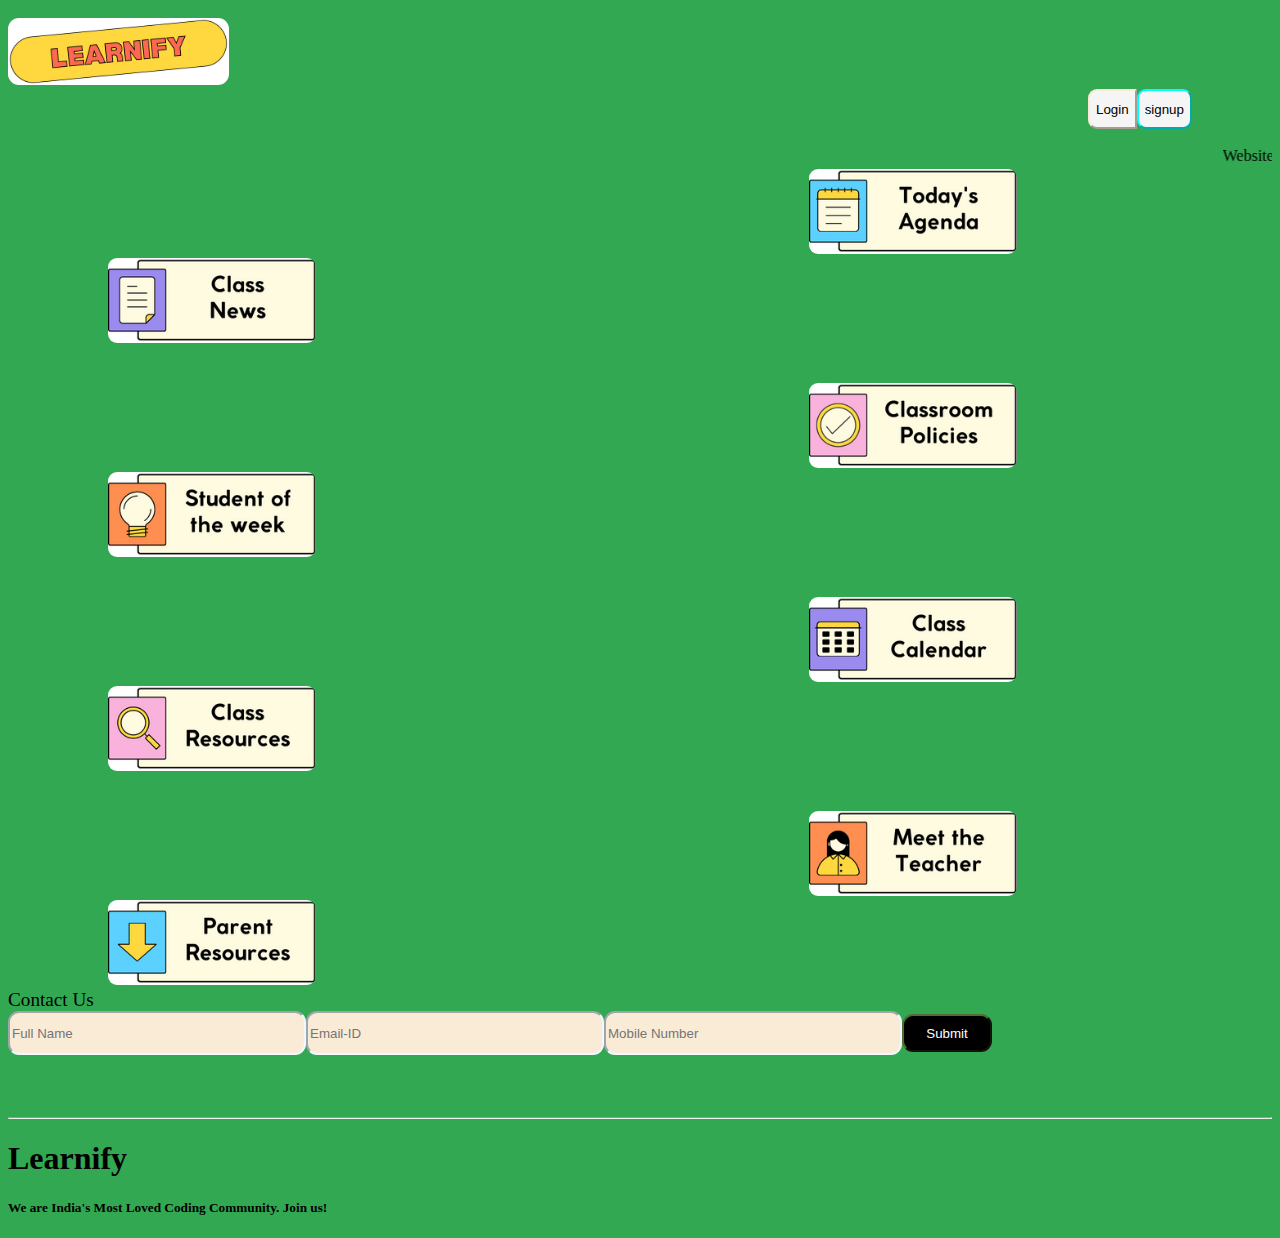
<file: index.html>
<!DOCTYPE html>
<html lang="en">
<head>
    <meta charset="UTF-8">
    <meta http-equiv="X-UA-Compatible" content="IE=edge">
    <meta name="viewport" content="width=device-width, initial-scale=1.0">
    <title>Learnify</title>
    <link rel="stylesheet" href="style.css">
</head>
<body>
    <header>
    <a href="/index.html"><img src="Learnify11.png" alt="Learnify" id="id1">
    <a href="login"><input type="button" value="Login" id="id101"></a><a href="signup"><input type="button" value="signup" id="id102"></a><br><br>
    <marquee behavior="scroll" direction="left">Website is updating right now please come after sometimes.</marquee>
    <div><a href="/Todays Agenda.html"><img src="Todays Agenda.png" alt="Todays Agenda" id="id2"></a>
    <a href="Classroom News.html"><img src="Classroom News.png" alt="Classroom News" id="id3"></a><br><br><br>
    <a href="/Classroom Policies.html"><img src="Classroom Policies.png" alt="Classroom Policies" id="id4"></a>
    <a href="Classroon week reports.html"><img src="Classroon week reports.png" alt="Classroon week reports" id="id5"></a><br><br><br>
    <a href="Class Calender.html"><img src="Class Calender.png" alt="Class Calender" id="id6"></a>
    <a href="Class resources.html"><img src="Class resources.png" alt="Class resources" id="id7"></a><br><br><br>
    <a href="/Meet the teacher.html"><img src="Meet the teacher.png" alt="Meet the teacher" id="id8"></a>
    <a href="/Parent resources.html"><img src="Parent resources.png" alt="Parent resources" id="id9"></a></div>
</header>
<Main>
<form action="action.php">
    <table>
        <thead>
            <tbody>
                <header><big>Contact Us</big></header>
                <input type="text" name="Name" placeholder="Full Name" id="fullnamecontact" required>
                <input type="email" name="email" placeholder="Email-ID" id="emailidcontact" required>
                <input type="number" name="number" placeholder="Mobile Number" id="numbercontact" required>
                <a href="submit"><input type="button" value="Submit" id="Logincontact">
            </tbody>
        </thead>
    </table>
</form>
</Main><br><br><br>
<hr>
<Footer>
    <Span>
        <h1><a href=""></a>Learnify</h1>
        <h5>We are India's Most Loved Coding Community. Join us! </h5>
    </Span>
</Footer>
</body>
</html>
</file>
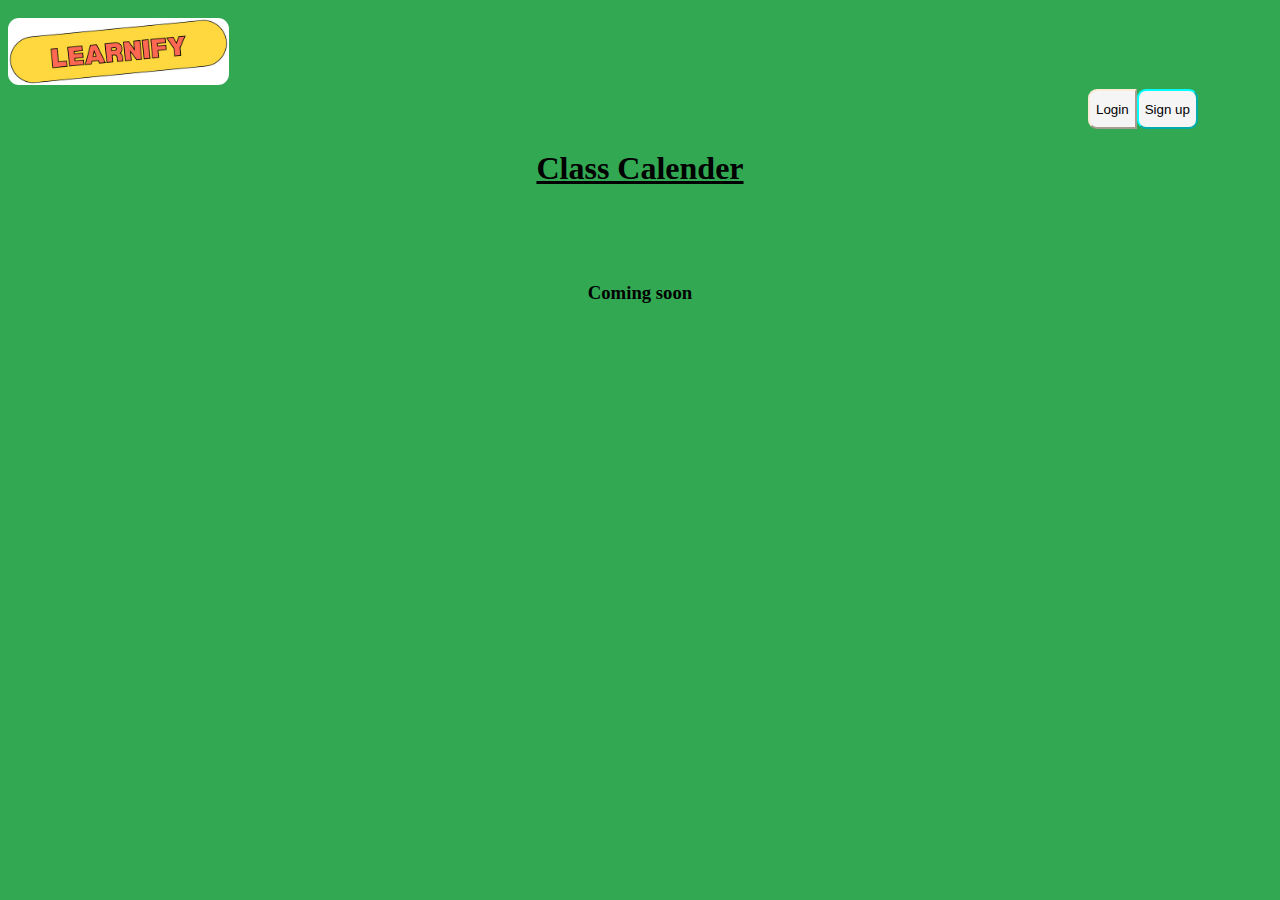
<file: Class Calender.html>
<!DOCTYPE html>
<html lang="en">
<head>
    <meta charset="UTF-8">
    <meta http-equiv="X-UA-Compatible" content="IE=edge">
    <meta name="viewport" content="width=device-width, initial-scale=1.0">
    <title>Learnify</title>
    <link rel="stylesheet" href="Class resources.css">
</head>
<body>
    <a href="/index.html"><img src="Learnify11.png" alt="Learnify" id="id1">
    <a href="login"><input type="button" value="Login" id="id101"></a><a href="sign up"></a><input type="button" value="Sign up" id="id102">
    <center><h1><u>Class Calender</u></h1><br><br><br>
    <h3>Coming soon</h3></center>
</body>
</html>
</file>
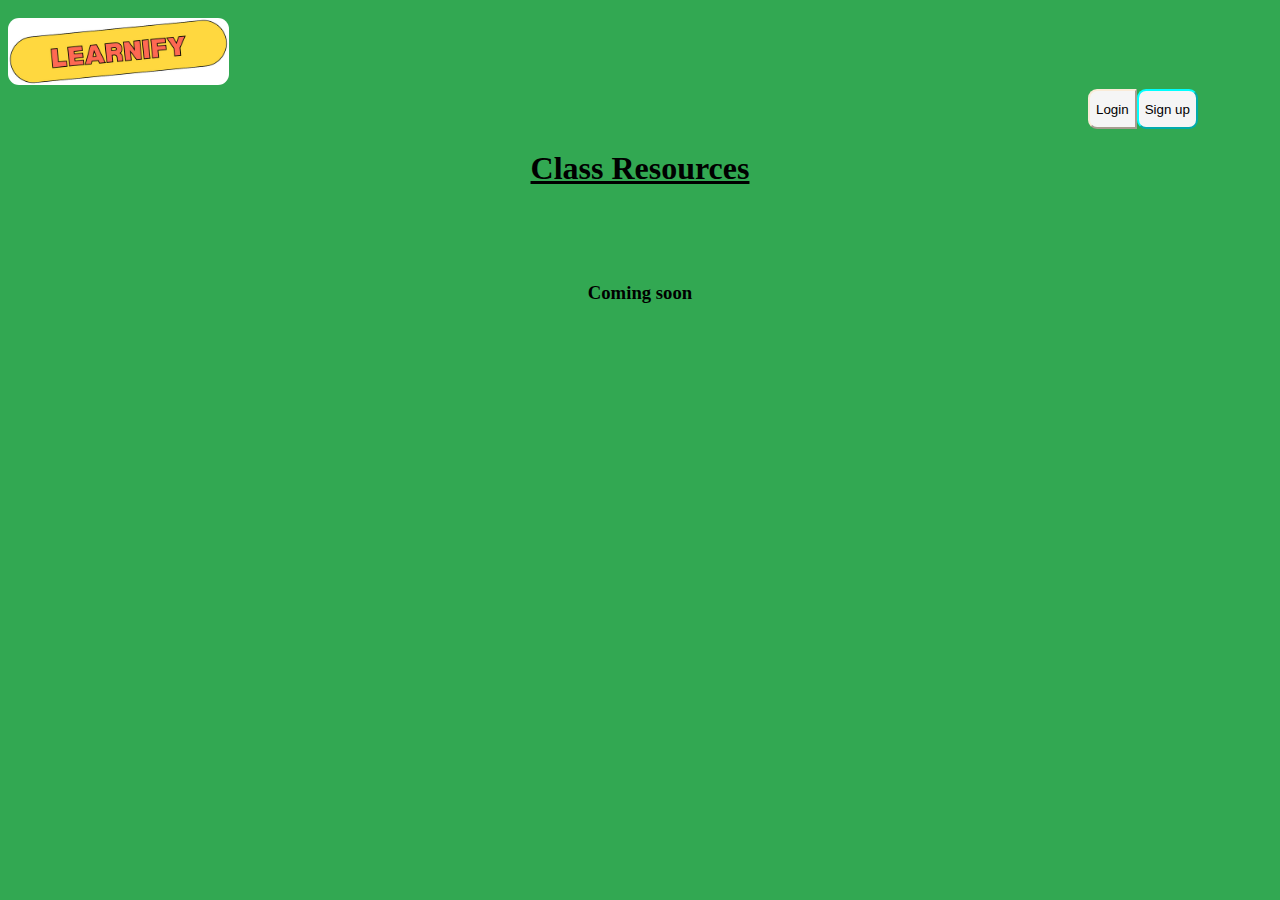
<file: Class resources.html>
<!DOCTYPE html>
<html lang="en">
<head>
    <meta charset="UTF-8">
    <meta http-equiv="X-UA-Compatible" content="IE=edge">
    <meta name="viewport" content="width=device-width, initial-scale=1.0">
    <title>Learnify</title>
    <link rel="stylesheet" href="Class resources.css">
</head>
<body>
    <a href="/index.html"><img src="Learnify11.png" alt="Learnify" id="id1">
    <a href="login"><input type="button" value="Login" id="id101"></a><a href="sign up"></a><input type="button" value="Sign up" id="id102">
    <center><h1><u>Class Resources</u></h1><br><br><br>
    <h3>Coming soon</h3></center>
</body>
</html>
</file>
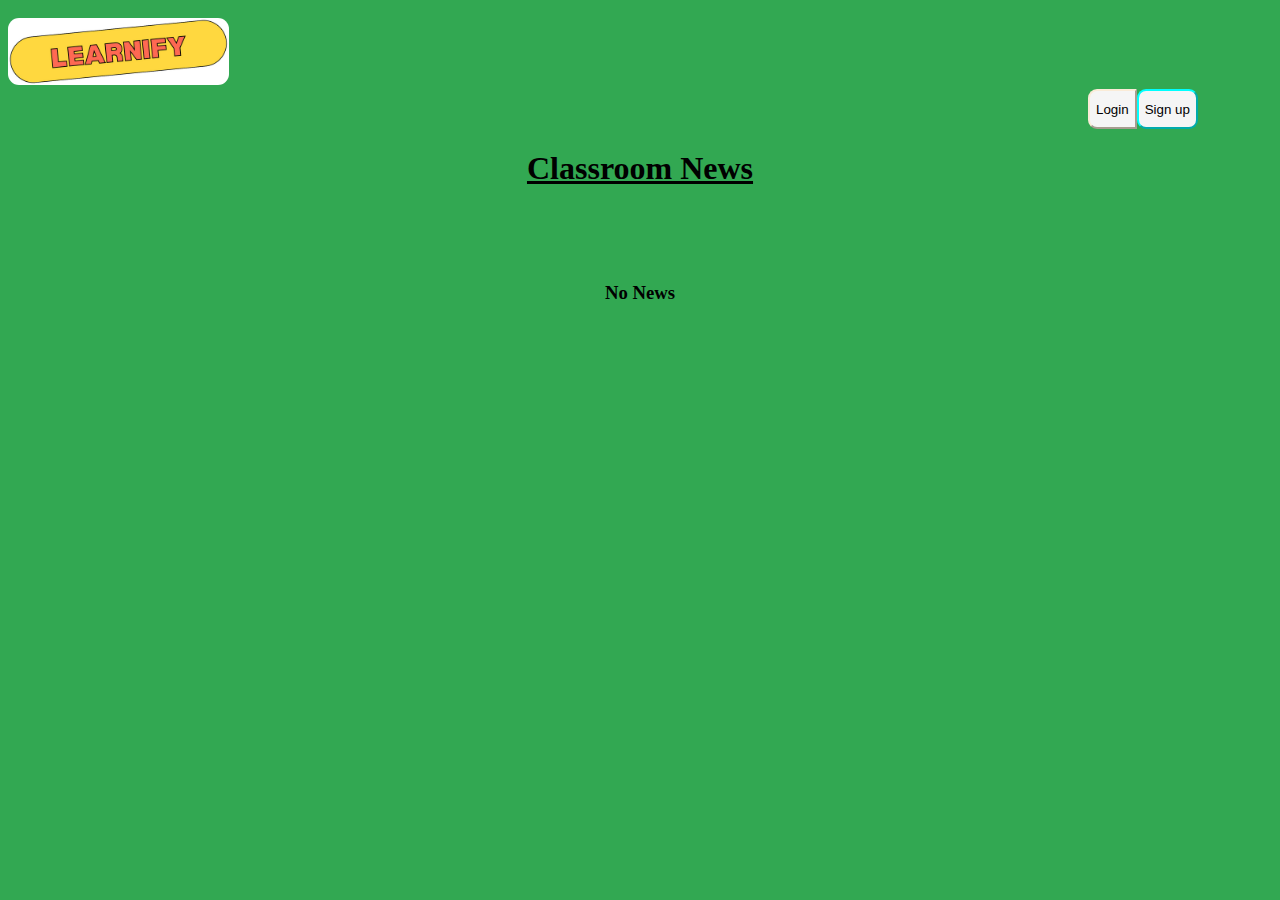
<file: Classroom News.html>
<!DOCTYPE html>
<html lang="en">
<head>
    <meta charset="UTF-8">
    <meta http-equiv="X-UA-Compatible" content="IE=edge">
    <meta name="viewport" content="width=device-width, initial-scale=1.0">
    <title>Learnify</title>
    <link rel="stylesheet" href="Classroom News.css">
</head>
<body>
    <a href="/index.html"><img src="Learnify11.png" alt="Learnify" id="id1">
    <a href="login"><input type="button" value="Login" id="id101"></a><a href="sign up"></a><input type="button" value="Sign up" id="id102">
    <center><h1><u>Classroom News</u></h1><br><br><br>
   <h3> No News </h3></center>
</body>
</html>
</file>
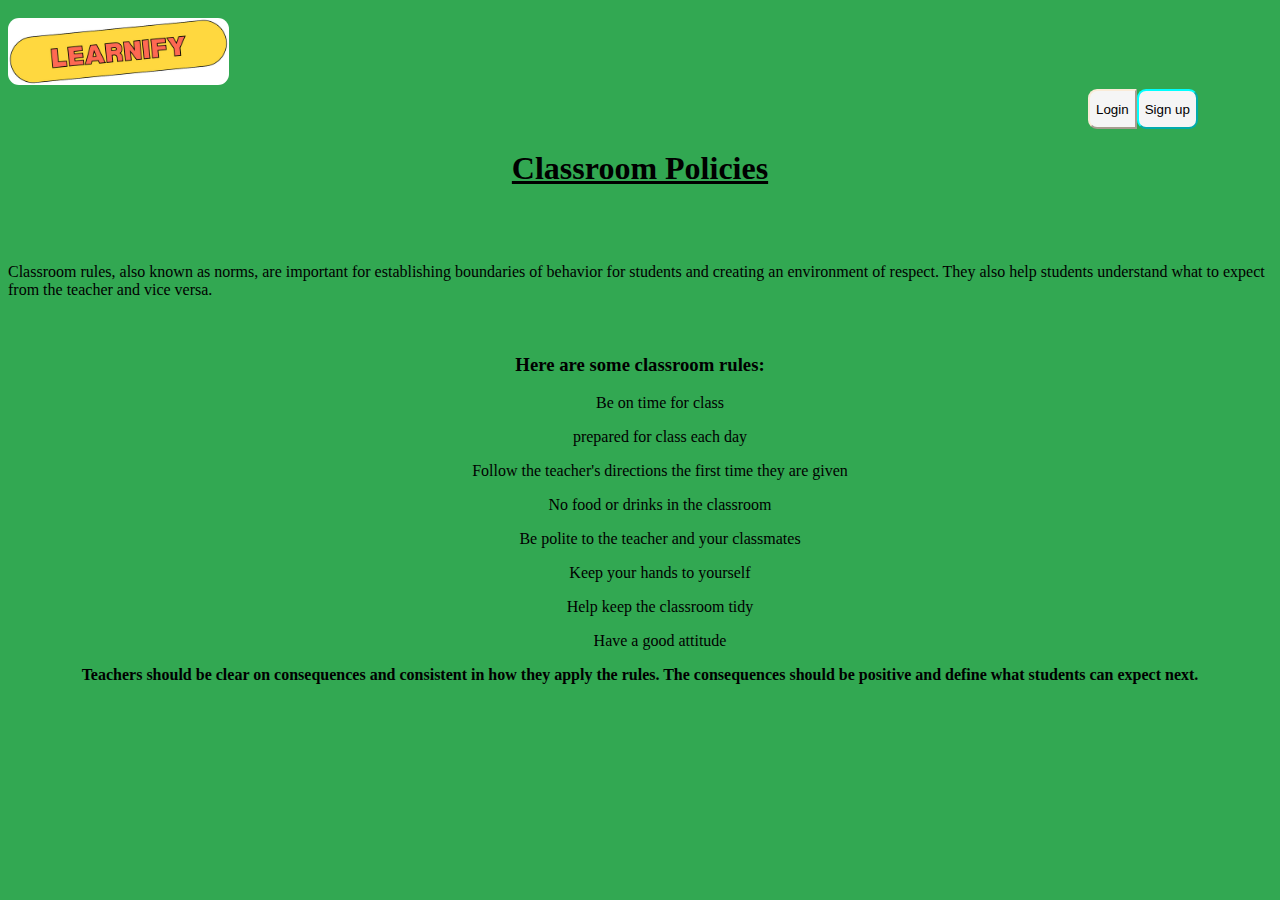
<file: Classroom Policies.html>
<!DOCTYPE html>
<html lang="en">
<head>
    <meta charset="UTF-8">
    <meta name="viewport" content="width=device-width, initial-scale=1.0">
    <title>Learnify |Classroom Policies|</title>
    <link rel="stylesheet" href="Classroom Policies.css">
</head>
<body><a href="/index.html"><img src="Learnify11.png" alt="Learnify" id="id1">
    <span><a href="Login"><input type="button" value="Login" id="id101"></a></span><span><a href="index.html"></a><input type="button" value="Sign up" id="id102"></span>
    <center><header><h1><u>Classroom Policies</u></h1></header></center>
    <br><br><br>Classroom rules, also known as norms, are important for establishing boundaries of behavior for students and creating an environment of respect. They also help students understand what to expect from the teacher and vice versa.
    <center><br><br><b><h3>Here are some classroom rules:</h3></b>
       <ol>Be on time for class</ol>
        <ol> prepared for class each day</ol>
        <ol>Follow the teacher's directions the first time they are given</ol>
        <ol>No food or drinks in the classroom</ol>
        <ol>Be polite to the teacher and your classmates</ol>
        <ol>Keep your hands to yourself</ol>
        <ol>Help keep the classroom tidy</ol>
        <ol>Have a good attitude </ol>
        </ol>
       <b> Teachers should be clear on consequences and consistent in how they apply the rules. The consequences should be positive and define what students can expect next.</b>
    </center>
</body>
</html>
</file>
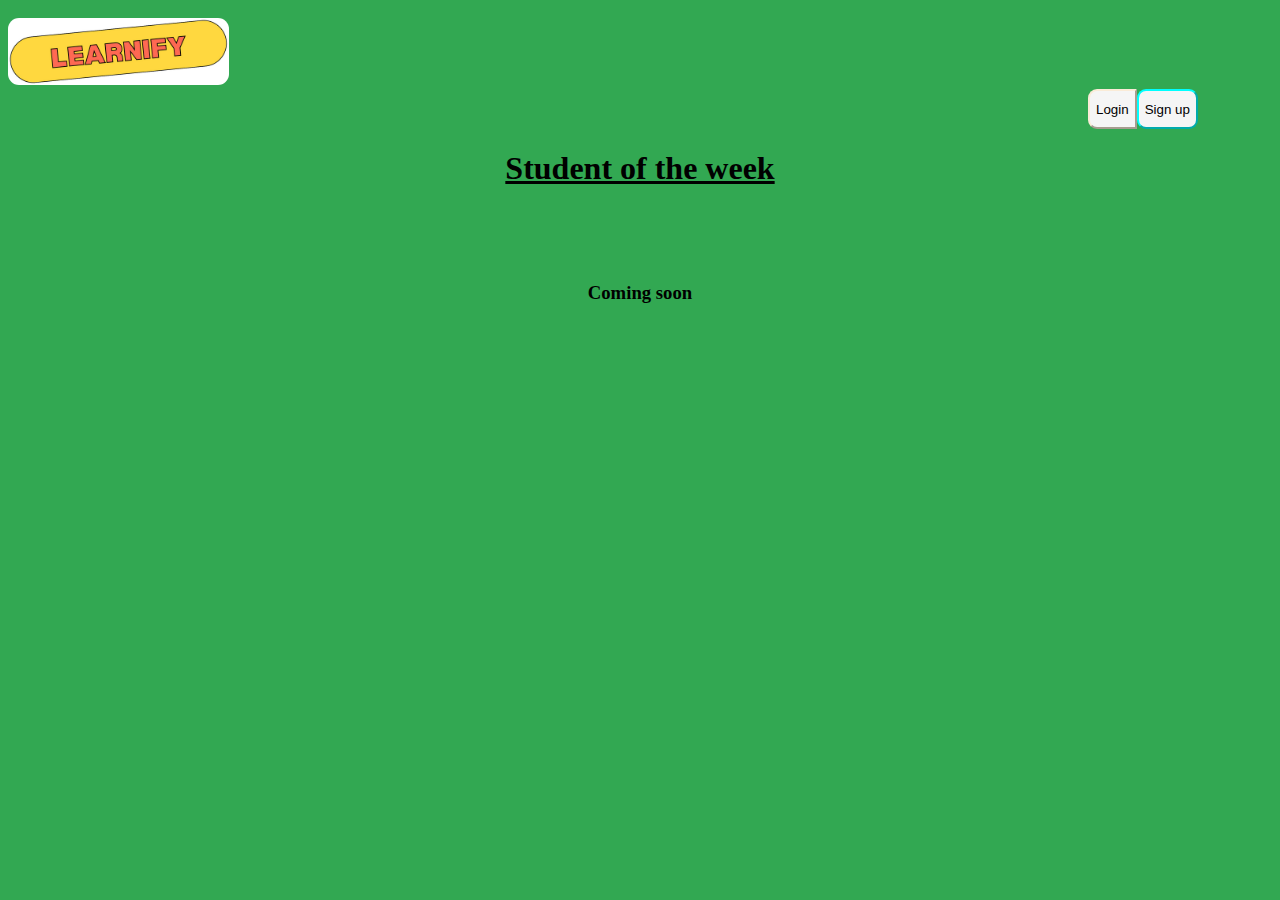
<file: Classroon week reports.html>
<!DOCTYPE html>
<html lang="en">
<head>
    <meta charset="UTF-8">
    <meta http-equiv="X-UA-Compatible" content="IE=edge">
    <meta name="viewport" content="width=device-width, initial-scale=1.0">
    <title>Learnify</title>
    <link rel="stylesheet" href="Classroon week reports.css">
</head>
<body>
    <a href="/index.html"><img src="Learnify11.png" alt="Learnify" id="id1">
    <a href="login"><input type="button" value="Login" id="id101"></a><a href="sign up"></a><input type="button" value="Sign up" id="id102">
    <center><h1><u>Student of the week</u></h1><br><br><br>
    <h3>Coming soon</h3></center>
</body>
</html>
</file>
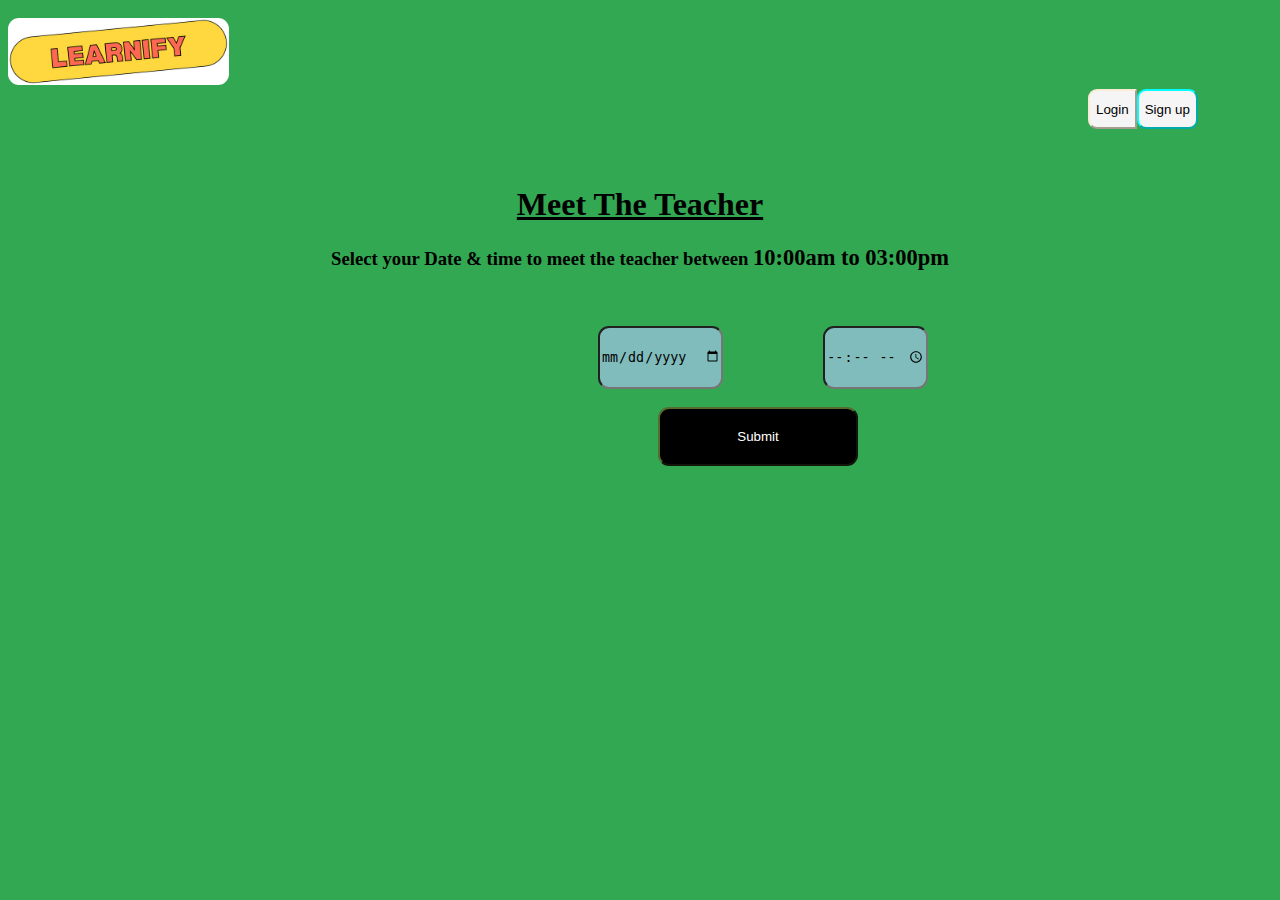
<file: Meet the teacher.html>
<!DOCTYPE html>
<html lang="en">
<head>
    <meta charset="UTF-8">
    <meta http-equiv="X-UA-Compatible" content="IE=edge">
    <meta name="viewport" content="width=device-width, initial-scale=1.0">
    <title>Learnify |Meet the teacher|</title>
    <link rel="stylesheet" href="Meet the teacher.css">
</head>
<body>
    <a href="/index.html"><img src="Learnify11.png" alt="Learnify" id="id1">
    <a href="login"><input type="button" value="Login" id="id101"></a><a href="sign up"></a><input type="button" value="Sign up" id="id102">
    <br><br><br><center><h1><u>Meet The Teacher</u></h1>
    <div><h3>Select your Date & time to meet the teacher between <big>10:00am to 03:00pm</big></h3></div></center>
    <br><br><Div><input type="date" name="" id="date"><input type="time" name="" id="time" value="Time"></Div><br>
    <input type="submit" value="Submit" id="submit11">
</body>
</html>
</file>
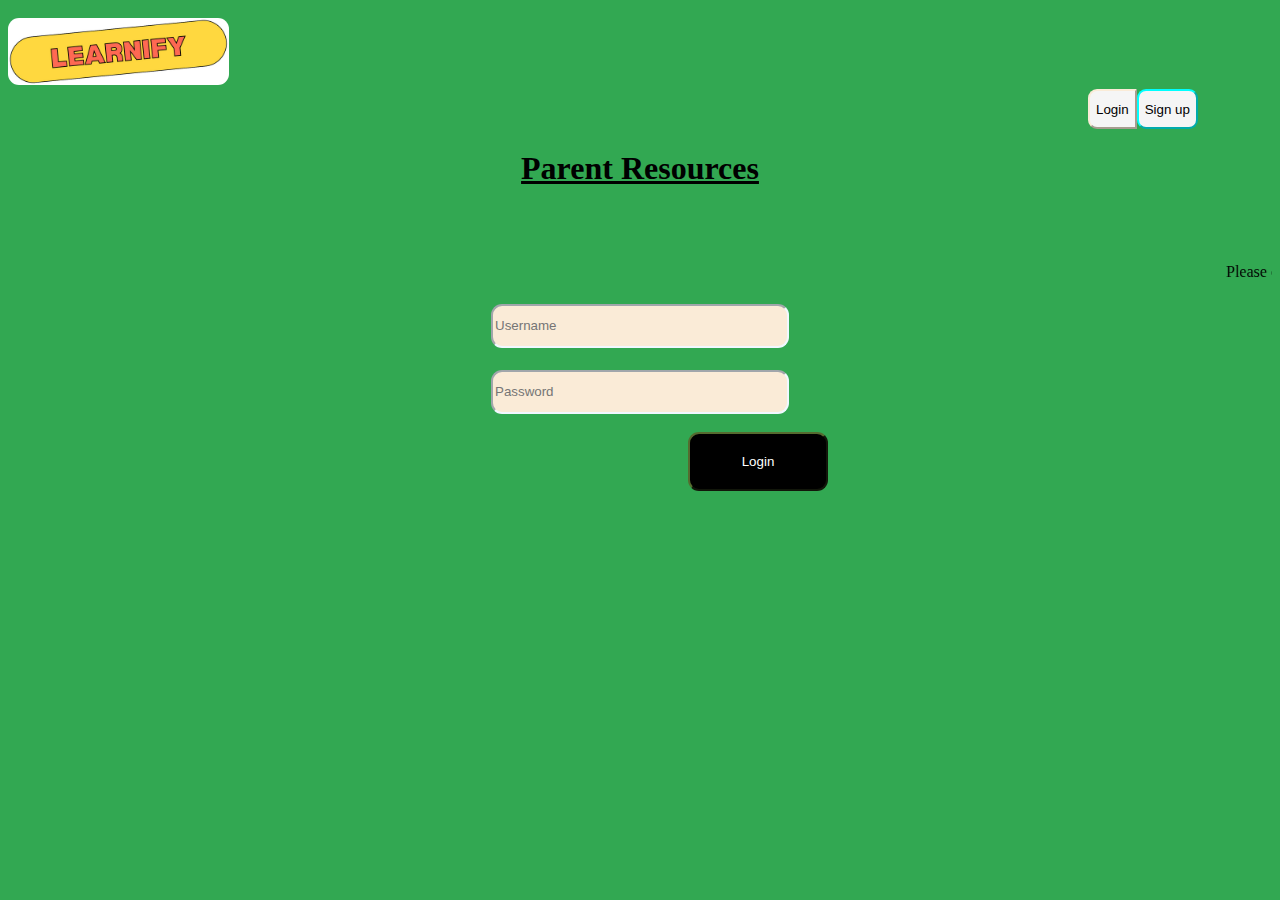
<file: Parent resources.html>
<!DOCTYPE html>
<html lang="en">
<head>
    <meta charset="UTF-8">
    <meta http-equiv="X-UA-Compatible" content="IE=edge">
    <meta name="viewport" content="width=device-width, initial-scale=1.0">
    <title>Learnify</title>
    <link rel="stylesheet" href="Parent resources.css">
</head>
<body>
    <a href="/index.html"><img src="Learnify11.png" alt="Learnify" id="id1">
    <a href="login"><input type="button" value="Login" id="id101"></a><a href="sign up"></a><input type="button" value="Sign up" id="id102">
    <center><h1><u>Parent Resources</u></h1><br><br><br>
        <marquee behavior="scroll" direction="left">Please enter username & password provided by school during the admission.</marquee>

    <h3><input type="text" name="Username" placeholder="Username" id="usernameparent"required> <br><br>
    <input type="password" name="Passowrd" placeholder="Password" id="passwordparent" required></h3></center>
    <a href="login"><input type="button" value="Login" id="Loginparent"></a>
</body>
</html>
</file>
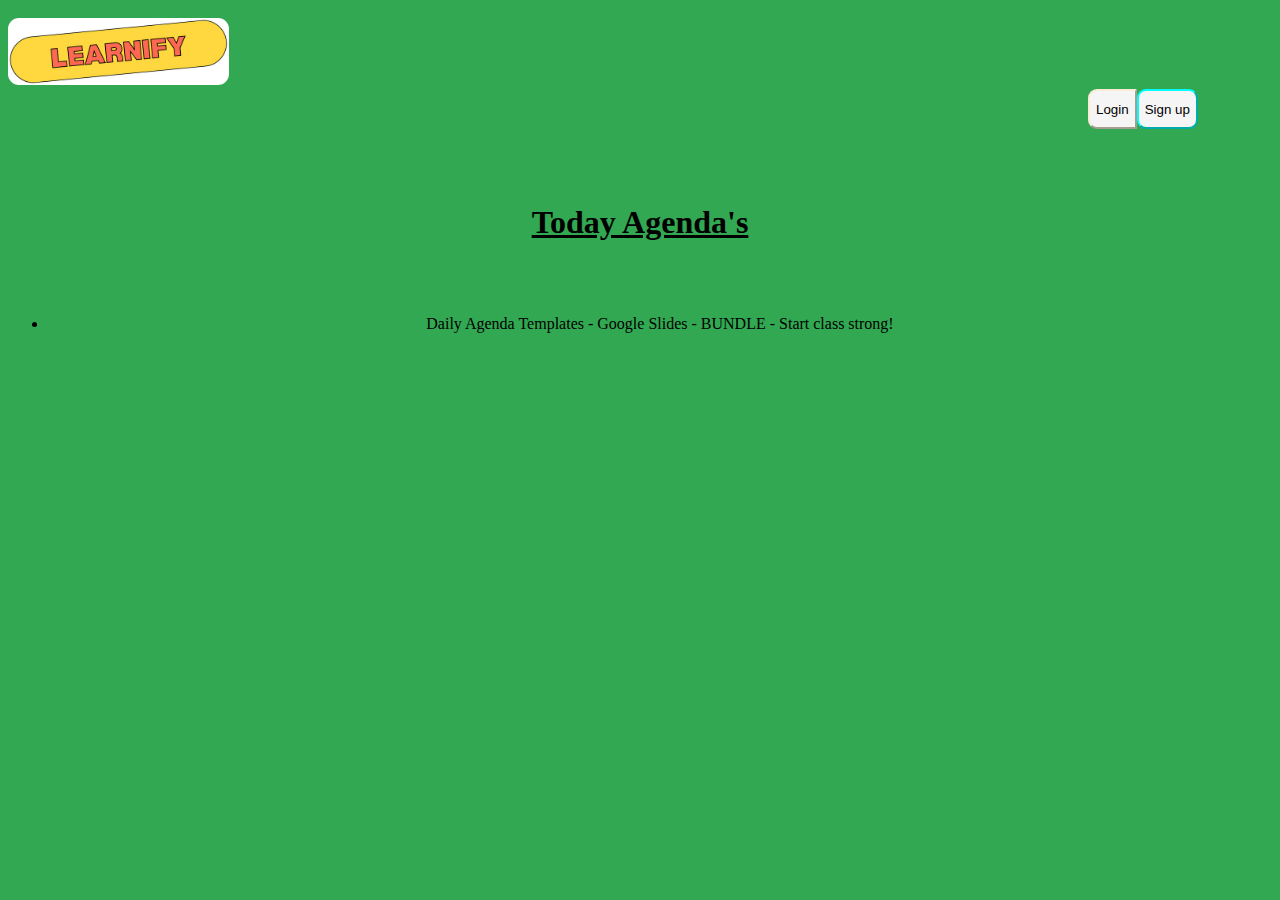
<file: Todays Agenda.html>
<!DOCTYPE html>
<html lang="en">
<head>
    <meta charset="UTF-8">
    <meta name="viewport" content="width=device-width, initial-scale=1.0">
    <title>Learnify|Today's Agenda|</title>
    <link rel="stylesheet" href="Todays Agenda.css">
</head>
<body>
    <a href="/index.html"><img src="Learnify11.png" alt="Learnify" id="id1">
        <span><a href="Login"><input type="button" value="Login" id="id101"></a></span><span><a href="index.html"></a><input type="button" value="Sign up" id="id102"></span>
        <br><br><br><br><center><H1><u>Today Agenda's</u></H1></center><br><br>
        <center> <ul><li>Daily Agenda Templates - Google Slides - BUNDLE - Start class strong!</li></ul></center>
</body>
</html>
</file>
<file: style.css>
*{
    background-color:#32a852;
}
#id101{
    height: 40px;
    margin-left: 1080px;
    border-top-left-radius: 9px;
    border-bottom-left-radius: 9px;
    border-color:antiquewhite;
    background-color: whitesmoke;
    box-shadow: black;
    cursor: pointer;
}
#id102{
    height: 40px;
    margin-left: 0px;
    border-radius: 9px;
    border-color:aqua;
    background-color: whitesmoke;
    box-shadow:black;
    cursor: pointer;
}
#id1{
    margin-top: 10px;
    height: 67px;
    border-radius: 11px;
    cursor: pointer;
}
#id2{
    height: 85px;
    margin-left: 801px;
    border-radius: 9px;
}
#id3{
    height: 85px;
    margin-left: 100px;
    border-radius: 9px;
}
#id4{
    height: 85px;
    margin-left: 801px;
    border-radius: 9px;
}
#id5{
    height: 85px;
    margin-left: 100px;
    border-radius: 9px;
}
#id6{
    height: 85px;
    margin-left: 801px;
    border-radius: 9px;
}
#id7{
    height: 85px;
    margin-left: 100px;
    border-radius: 9px;
}
#id8{
    height: 85px;
    margin-left: 801px;
    border-radius: 9px;
}
#id9{
    height: 85px;
    margin-left: 100px;
    border-radius: 9px;
}
#fullnamecontact{
    height: 38px;
    border-radius: 11px;
    background-color:antiquewhite;
    border-color:aliceblue;
    width: 290px;
}
#emailidcontact{
    height: 38px;
    border-radius: 11px;
    background-color:antiquewhite;
    border-color:aliceblue;
    width: 290px;
}
#numbercontact{
    height: 38px;
    border-radius: 11px;
    background-color:antiquewhite;
    border-color:aliceblue;
    width: 290px;
}
#Logincontact{
    margin: top 0px;
    height: 38px;
    width: 90px;
    background-color: rgb(129, 188, 188);
    border-radius: 11px;    
    cursor: pointer;
    background-color: black;
    color: white;
    border-color: darkolivegreen;
}
</file>
<file: Class resources.css>
*{
    background-color:#32a852;
}
#id101{
    height: 40px;
    margin-left: 1080px;
    border-top-left-radius: 9px;
    border-bottom-left-radius: 9px;
    border-color:antiquewhite;
    background-color: whitesmoke;
    box-shadow: black;
}
#id102{
    height: 40px;
    margin-left: 0px;
    border-radius: 9px;
    border-color:aqua;
    background-color: whitesmoke;
    box-shadow:black;
}
#id1{
    margin-top: 10px;
    height: 67px;
    border-radius: 11px;
}
</file>
<file: Classroom News.css>
*{
    background-color:#32a852;
}
#id101{
    height: 40px;
    margin-left: 1080px;
    border-top-left-radius: 9px;
    border-bottom-left-radius: 9px;
    border-color:antiquewhite;
    background-color: whitesmoke;
    box-shadow: black;
}
#id102{
    height: 40px;
    margin-left: 0px;
    border-radius: 9px;
    border-color:aqua;
    background-color: whitesmoke;
    box-shadow:black;
}
#id1{
    margin-top: 10px;
    height: 67px;
    border-radius: 11px;
}
</file>
<file: Classroom Policies.css>
*{
    background-color:#32a852;
}
#id101{
    height: 40px;
    margin-left: 1080px;
    border-top-left-radius: 9px;
    border-bottom-left-radius: 9px;
    border-color:antiquewhite;
    background-color: whitesmoke;
    box-shadow: black;
}
#id102{
    height: 40px;
    margin-left: 0px;
    border-radius: 9px;
    border-color:aqua;
    background-color: whitesmoke;
    box-shadow:black;
}
#id1{
    margin-top: 10px;
    height: 67px;
    border-radius: 11px;
}
</file>
<file: Classroon week reports.css>
*{
    background-color:#32a852;
}
#id101{
    height: 40px;
    margin-left: 1080px;
    border-top-left-radius: 9px;
    border-bottom-left-radius: 9px;
    border-color:antiquewhite;
    background-color: whitesmoke;
    box-shadow: black;
}
#id102{
    height: 40px;
    margin-left: 0px;
    border-radius: 9px;
    border-color:aqua;
    background-color: whitesmoke;
    box-shadow:black;
}
#id1{
    margin-top: 10px;
    height: 67px;
    border-radius: 11px;
}
</file>
<file: Meet the teacher.css>
*{
    background-color:#32a852;
}
#id101{
    height: 40px;
    margin-left: 1080px;
    border-top-left-radius: 9px;
    border-bottom-left-radius: 9px;
    border-color:antiquewhite;
    background-color: whitesmoke;
    box-shadow: black;
}
#id102{
    height: 40px;
    margin-left: 0px;
    border-radius: 9px;
    border-color:aqua;
    background-color: whitesmoke;
    box-shadow:black;
}
#id1{
    margin-top: 10px;
    height: 67px;
    border-radius: 11px;
}
#date{
    margin-left: 590px;
    height: 59px;
    background-color: rgb(129, 188, 188);
    border-radius: 11px;    
    cursor: pointer;
}
#time{
    margin-left: 100px;
    height: 59px;
    width: 100px;
    background-color: rgb(129, 188, 188);
    border-radius: 11px;    
    cursor: pointer;
}
#submit11{
    margin-left: 650px;
    height: 59px;
    width: 200px;
    background-color: rgb(129, 188, 188);
    border-radius: 11px;    
    cursor: pointer;
    background-color: black;
    color: white;
    border-color: darkolivegreen;
}
</file>
<file: Parent resources.css>
*{
    background-color:#32a852;
}
#id101{
    height: 40px;
    margin-left: 1080px;
    border-top-left-radius: 9px;
    border-bottom-left-radius: 9px;
    border-color:antiquewhite;
    background-color: whitesmoke;
    box-shadow: black;
}
#id102{
    height: 40px;
    margin-left: 0px;
    border-radius: 9px;
    border-color:aqua;
    background-color: whitesmoke;
    box-shadow:black;
}
#id1{
    margin-top: 10px;
    height: 67px;
    border-radius: 11px;
}
#usernameparent{
    height: 38px;
    border-radius: 11px;
    background-color:antiquewhite;
    border-color:aliceblue;
    width: 290px;

}
#passwordparent{
    height: 38px;
    width: 290px;
    border-radius: 11px;
    background-color:antiquewhite;
    border-color:aliceblue;
}
#Loginparent{
    margin-left: 680px;
    height: 59px;
    width: 140px;
    background-color: rgb(129, 188, 188);
    border-radius: 11px;    
    cursor: pointer;
    background-color: black;
    color: white;
    border-color: darkolivegreen;
}
</file>
<file: Todays Agenda.css>
*{
    background-color:#32a852;
}
#id101{
    height: 40px;
    margin-left: 1080px;
    border-top-left-radius: 9px;
    border-bottom-left-radius: 9px;
    border-color:antiquewhite;
    background-color: whitesmoke;
    box-shadow: black;
}
#id102{
    height: 40px;
    margin-left: 0px;
    border-radius: 9px;
    border-color:aqua;
    background-color: whitesmoke;
    box-shadow:black;
}
#id1{
    margin-top: 10px;
    height: 67px;
    border-radius: 11px;
}
</file>
